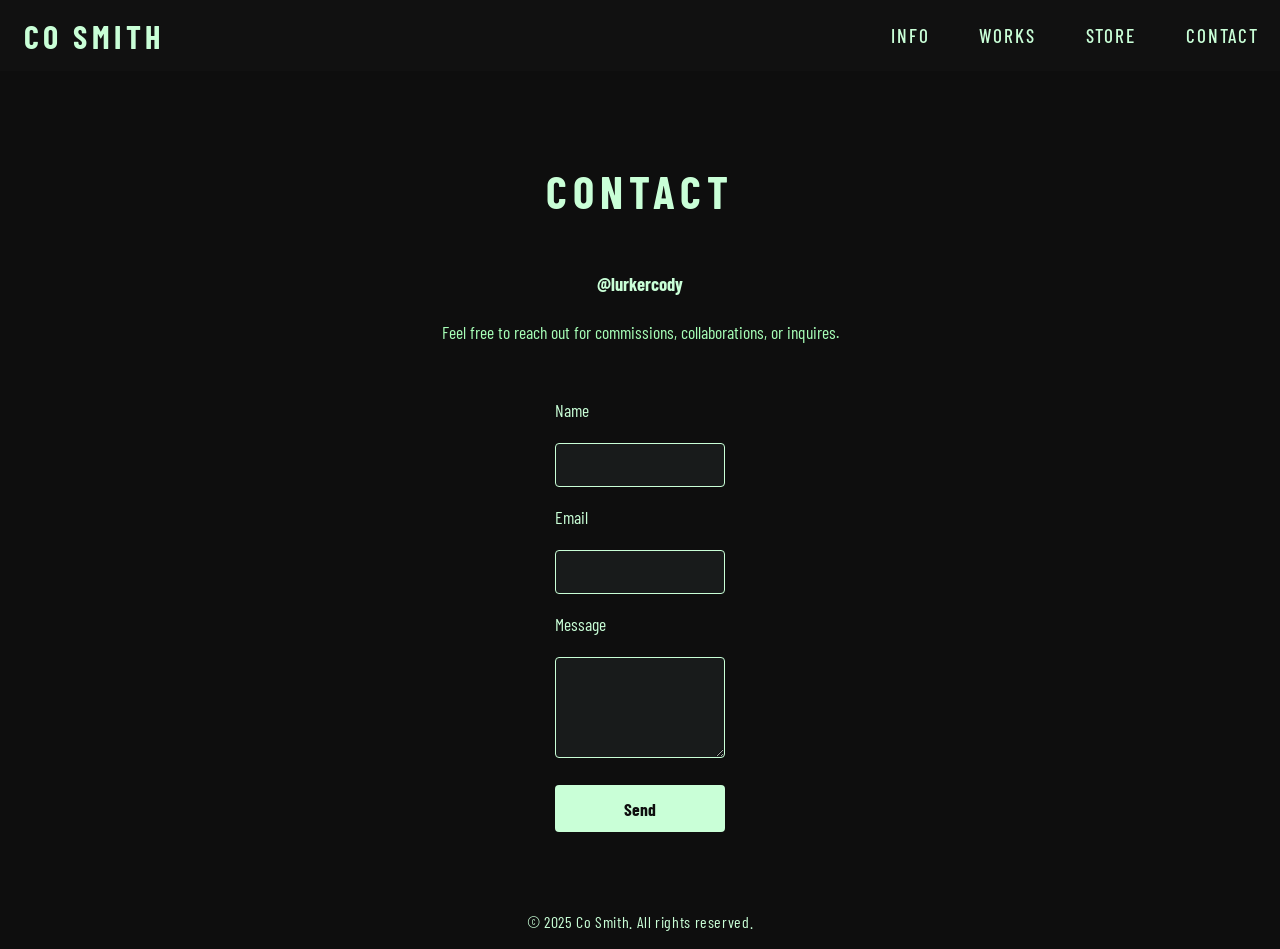
<file: contact.html>
<!DOCTYPE html>
<html lang="en">
<head>
    <!-- Google tag (gtag.js) -->
<script async src="https://www.googletagmanager.com/gtag/js?id=G-MXJER0VBCS"></script>
<script>
  window.dataLayer = window.dataLayer || [];
  function gtag(){dataLayer.push(arguments);}
  gtag('js', new Date());

  gtag('config', 'G-MXJER0VBCS');
</script>
  <meta charset="UTF-8">
  <meta name="viewport" content="width=device-width, initial-scale=1">
  <title>Contact – Co Smith</title>
  <link rel="icon" type="image/x-icon" href="images/favicon.ico">
  <link href="https://fonts.googleapis.com/css2?family=Barlow+Condensed:wght@400;700&display=swap" rel="stylesheet">
  <link rel="stylesheet" href="style.css">
  <style>
    .contact-form {
      display: flex;
      flex-direction: column;
      gap: 1.2rem;
      max-width: 400px;
      margin: 2rem auto;
      color: #c9ffd7;
    }
    .contact-form label {
      font-size: 1.1rem;
      margin-bottom: 0.2rem;
      color: #c9ffd7;
    }
    .contact-form input,
    .contact-form textarea {
      background: #181b1b;
      color: #c9ffd7;
      border: 1px solid #c9ffd7;
      border-radius: 4px;
      padding: 0.7rem;
      font-size: 1rem;
      font-family: inherit;
      width: 100%;
      box-sizing: border-box;
    }
    .contact-form textarea {
      resize: vertical;
    }
    .contact-form button {
      background: #c9ffd7;
      color: #0e0e0e;
      border: none;
      padding: 0.8rem 1.2rem;
      border-radius: 4px;
      font-size: 1.1rem;
      font-family: inherit;
      font-weight: bold;
      cursor: pointer;
      transition: background 0.2s;
      margin-top: 0.5rem;
    }
    .contact-form button:hover,
    .contact-form button:focus {
      background: #a7ffb7;
    }
    .contact-extra {
      margin: 1.2rem 0 1.6rem 0;
      text-align: center;
      display: flex;
      flex-direction: column;
      gap: 0.7rem;
    }
    .instagram-link {
      color: #c9ffd7;
      font-size: 1.16rem;
      text-decoration: none;
      display: inline-flex;
      align-items: center;
      gap: 0.5em;
      font-family: 'Barlow Condensed', Arial, sans-serif;
      font-weight: 700;
      transition: color 0.2s;
    }
    .instagram-link:hover,
    .instagram-link:focus {
      color: #a7ffb7;
    }
    .insta-icon {
      width: 1.6em;
      height: 1.6em;
      vertical-align: middle;
    }
    .contact-font-message {
      font-family: 'Barlow Condensed', Arial, sans-serif;
      font-size: 1.1rem;
      color: #a7ffb7;
      letter-spacing: 0.04em;
    }
    .contact-subtext {
      color: #a7ffb7;
      font-size: 1.1rem;
      margin-bottom: 1.5rem;
      text-align: center;
      font-family: 'Barlow Condensed', Arial, sans-serif;
    }
    @media (max-width: 600px) {
      .contact-form {
        max-width: 98vw;
        padding: 0 1vw;
      }
    }
  </style>
</head>
<body>
  <nav>
    <a class="logo" href="index.html">Co Smith</a>
    <div class="nav-links">
      <a href="info.html">Info</a>
      <a href="works.html">Works</a>
      <a href="store.html">Store</a>
      <a href="contact.html">Contact</a>
    </div>
  </nav>
  <main>
    <h1>Contact</h1>
    <div class="contact-extra">
      <a href="https://instagram.com/lurkercody" target="_blank" class="instagram-link">
        @lurkercody
      </a>
    </div>
    <div class="contact-subtext">
      Feel free to reach out for commissions, collaborations, or inquires.
    </div>
    <form id="contact-form" class="contact-form" autocomplete="off">
      <label for="name">Name</label>
      <input type="text" id="name" name="name" required>

      <label for="email">Email</label>
      <input type="email" id="email" name="email" required>

      <label for="message">Message</label>
      <textarea id="message" name="message" rows="4" required></textarea>

      <button type="submit">Send</button>
    </form>
    <div id="form-status" style="margin-top: 1rem;"></div>
    <script>
      document.getElementById("contact-form").addEventListener("submit", async function(e) {
        e.preventDefault();
        const form = e.target;
        const status = document.getElementById("form-status");
        status.textContent = "Sending...";
        const data = new FormData(form);
        try {
          const response = await fetch("https://formspree.io/f/xnnvgazr", {
            method: "POST",
            body: data,
            headers: {
              'Accept': 'application/json'
            }
          });
          if (response.ok) {
            status.textContent = "Thank-you";
            form.reset();
          } else {
            status.textContent = "There was a problem. Please try again.";
          }
        } catch (error) {
          status.textContent = "There was a problem. Please try again.";
        }
      });
    </script>
  </main>
  <footer class="copyright">
    &copy; 2025 Co Smith. All rights reserved.
  </footer>
</body>
</html>
</file>
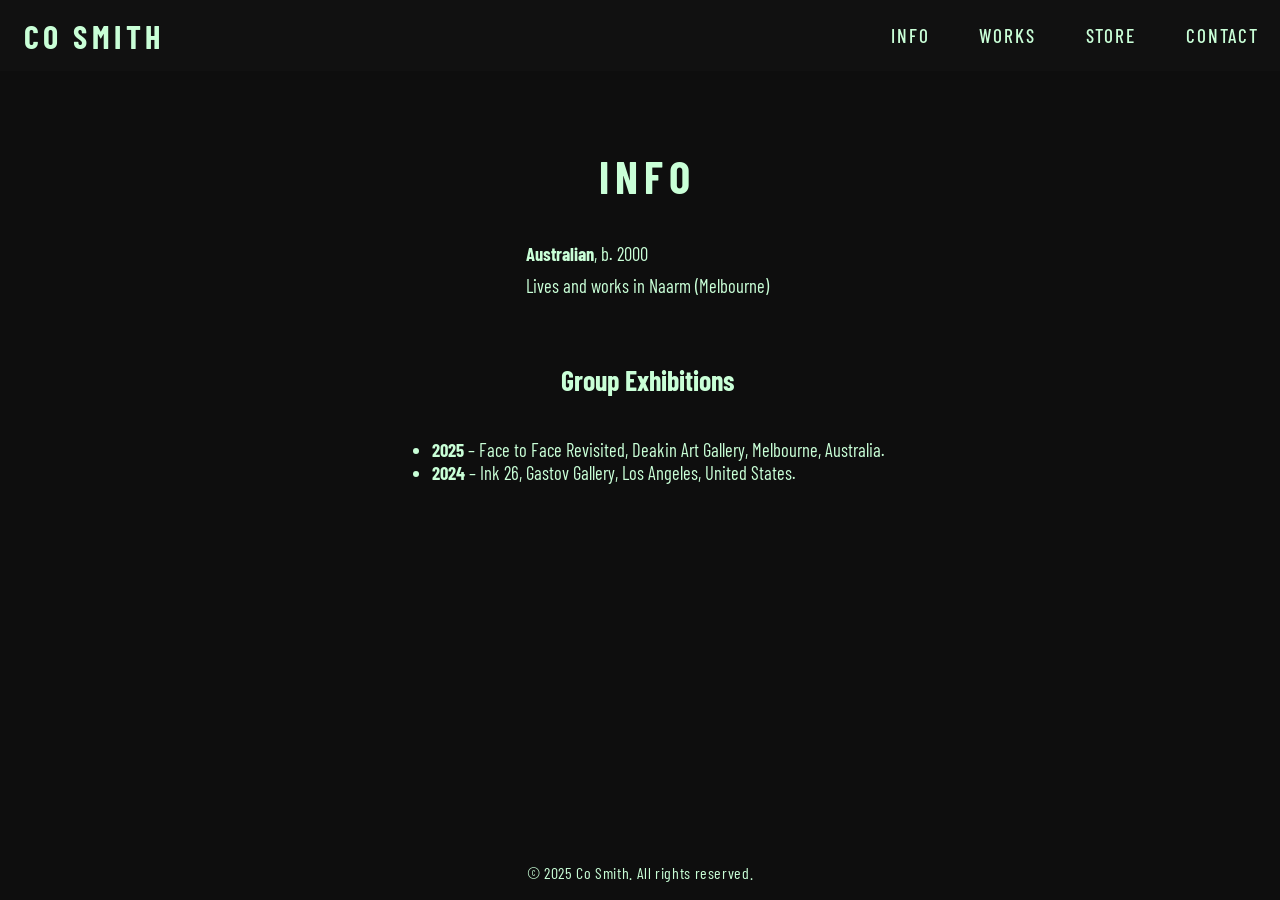
<file: info.html>
<!DOCTYPE html>
<html lang="en">
<head>
    <!-- Google tag (gtag.js) -->
<script async src="https://www.googletagmanager.com/gtag/js?id=G-MXJER0VBCS"></script>
<script>
  window.dataLayer = window.dataLayer || [];
  function gtag(){dataLayer.push(arguments);}
  gtag('js', new Date());

  gtag('config', 'G-MXJER0VBCS');
</script>
  <meta charset="UTF-8">
  <meta name="viewport" content="width=device-width, initial-scale=1">
  <title>Info – Co Smith</title>
  <link rel="icon" type="image/x-icon" href="images/favicon.ico">
  <link href="https://fonts.googleapis.com/css2?family=Barlow+Condensed:wght@400;700&display=swap" rel="stylesheet">
  <link rel="stylesheet" href="style.css">
  <style>
    main {
      max-width: 750px;
      margin: 0 auto;
      padding: 3rem 1.5rem 4rem 2.4rem;
      text-align: left;
    }
    h1, h2 {
      text-align: left;
      margin-left: 0;
    }
    ul {
      padding-left: 1.2em;
      text-align: left;
    }
    p {
      text-align: left;
    }
  </style>
</head>
<body>
  <nav>
    <a class="logo" href="index.html">Co Smith</a>
    <div class="nav-links">
      <a href="info.html">Info</a>
      <a href="works.html">Works</a>
      <a href="store.html">Store</a>
      <a href="contact.html">Contact</a>
    </div>
  </nav>
  <main>
    <h1>Info</h1>
    <p>
      <strong>Australian</strong>, b. 2000<br>
      Lives and works in Naarm (Melbourne)
    </p>
    
    <h2>Group Exhibitions</h2>
    <ul>
      <li><strong>2025</strong> – Face to Face Revisited, Deakin Art Gallery, Melbourne, Australia.</li>
      <li><strong>2024</strong> – Ink 26, Gastov Gallery, Los Angeles, United States.</li>
    </ul>
  </main>
  <footer class="copyright">
    &copy; 2025 Co Smith. All rights reserved.
  </footer>
</body>
</html>
</file>
<file: style.css>
html, body {
  max-width: 100vw;
  overflow-x: hidden;
}

body {
  margin: 0;
  padding: 0;
  background: #0e0e0e;
  color: #c9ffd7; /* Pale green */
  font-family: 'Barlow Condensed', Arial, sans-serif;
  min-height: 100vh;
  font-size: 1.16rem;
  opacity: 0;
  animation: fadeIn 1.1s cubic-bezier(.39,.58,.57,1) forwards;
  display: flex;
  flex-direction: column;
  word-break: break-word;
}

nav {
  width: 100%;
  display: flex;
  justify-content: space-between;
  align-items: center;
  padding: 2.3rem 5vw 1.8rem 5vw;
  background: transparent;
  position: relative;
  box-sizing: border-box;
}

.logo {
  font-size: 2.1rem;
  font-weight: 400;
  letter-spacing: 0.14em;
  color: #c9ffd7; /* Pale green */
  text-transform: uppercase;
  text-decoration: none;
  display: inline-block;
}
.logo:visited,
.logo:active,
.logo:hover,
.logo:focus {
  color: #c9ffd7;
  text-decoration: none;
}

.nav-links {
  display: flex;
  gap: 2.3rem;
  flex-wrap: wrap;
}
.nav-links a {
  color: #c9ffd7; /* Pale green */
  text-decoration: none;
  font-weight: 500;
  font-size: 1.3rem;
  letter-spacing: 0.1em;
  text-transform: uppercase;
  opacity: 1;
  transition: none;
  position: relative;
  padding-bottom: 3px;
  white-space: nowrap;
}
.nav-links a:hover,
.nav-links a:focus {
  color: #c9ffd7;
  opacity: 1;
}

main {
  display: flex;
  flex-direction: column;
  align-items: center;
  margin-top: 7vh;
}

/* HERO IMAGE SECTION */
.centerpiece {
  display: flex;
  justify-content: center;
  align-items: center;
  width: 100vw;
  height: 80vh;
  background: none;
  margin-top: 0;
  padding: 0;
  overflow: hidden;
}

.centerpiece img,
.main-image {
  display: block;
  width: 80vw;
  max-width: 1200px;
  height: 100%;
  object-fit: contain;
  border-radius: 0;
  margin: 0 auto;
  opacity: 0;
  transition: opacity 2s ease;
  background: #0e0e0e;
}

.main-image.fade-in {
  opacity: 1;
}

h1 {
  font-size: 2.8rem;
  font-weight: 700;
  letter-spacing: 0.13em;
  margin-bottom: 2.2rem;
  text-align: center;
  text-transform: uppercase;
  color: #c9ffd7; /* Pale green */
}
p {
  color: #c9ffd7; /* Pale green */
  max-width: 600px;
  margin: 0 auto 2.4rem auto;
  text-align: center;
  line-height: 1.7;
}

.copyright {
  width: 100%;
  text-align: center;
  padding: 2rem 0 1.1rem 0;
  color: #c9ffd7; /* Pale green */
  font-size: 1rem;
  letter-spacing: 0.04em;
  background: transparent;
  font-family: 'Barlow Condensed', Arial, sans-serif;
  margin-top: auto;
}

/* Fade-in animation for body */
@keyframes fadeIn {
  to { opacity: 1; }
}

/* Responsive tweaks */
@media (max-width: 900px) {
  .centerpiece img,
  .main-image {
    width: 96vw;
    max-width: 96vw;
  }
}
@media (max-width: 700px) {
  nav {
    flex-direction: column;
    align-items: flex-start;
    gap: 1.2rem;
    padding: 1.4rem 3vw;
  }
  .nav-links {
    gap: 1.2rem;
  }
  .logo {
    font-size: 1.3rem;
  }
  h1 {
    font-size: 1.5rem;
  }
  .centerpiece {
    height: 40vh;
  }
  .centerpiece img,
  .main-image {
    width: 98vw;
    max-width: 98vw;
    height: 100%;
  }
}
/* NAV STYLES */
nav {
  background: #111;
  padding: 1rem 0.5rem;
  font-family: 'Barlow Condensed', Arial, sans-serif;
  display: flex;
  justify-content: space-between;
  align-items: center;
}
.logo {
  font-size: 2rem;
  color: #c9ffd7;
  text-decoration: none;
  font-weight: bold;
  margin-left: 1rem;
}
.nav-links {
  display: flex;
  gap: 1.5rem;
  align-items: center;
}
.nav-links a, .dropbtn {
  color: #c9ffd7;
  text-decoration: none;
  font-size: 1.2rem;
  padding: 0.5rem 0.8rem;
  border-radius: 6px;
  transition: background 0.2s;
  background: none;
  border: none;
  font-family: inherit;
  cursor: pointer;
}
.nav-links a:hover, .dropbtn:hover, .dropbtn.active {
  background: #a7ffb7;
  color: #111;
}
/* Dropdown Styles */
.dropdown {
  position: relative;
  display: inline-block;
}
.dropdown-content {
  display: none;
  position: absolute;
  left: 0;
  top: 110%;
  background-color: #181b1b;
  min-width: 170px;
  box-shadow: 0px 8px 16px rgba(0,0,0,0.10);
  border-radius: 0 0 8px 8px;
  z-index: 10;
  overflow: hidden;
}
.dropdown-content a {
  color: #c9ffd7;
  padding: 12px 16px;
  text-decoration: none;
  display: block;
  white-space: nowrap;
  transition: background 0.2s, color 0.2s;
}
.dropdown-content a:hover {
  background-color: #a7ffb7;
  color: #0e0e0e;
}
/* Show dropdown on hover (desktop) */
@media (hover: hover) and (pointer: fine) {
  .dropdown:hover .dropdown-content {
    display: block;
  }
}
/* Show dropdown on tap/click (mobile) */
.dropdown.open .dropdown-content {
  display: block;
}
/* Responsive nav tweaks */
@media (max-width: 700px) {
  nav {
    flex-direction: column;
    align-items: stretch;
    padding: 0.8rem 0.5rem;
  }
  .nav-links {
    gap: 0.5rem;
    flex-direction: column;
    align-items: flex-start;
    margin-left: 1rem;
  }
  .dropdown-content {
    position: static;
    min-width: 100%;
    box-shadow: none;
  }
}
/* GALLERY styles */
.works-options {
  display: flex;
  justify-content: center;
  gap: 2rem;
  margin: 2.5rem 0 2.5rem 0;
  flex-wrap: wrap;
}
.works-option {
  text-align: center;
  text-decoration: none;
  color: #c9ffd7;
  font-family: 'Barlow Condensed', Arial, sans-serif;
  font-size: 1.3rem;
  transition: transform 0.2s, color 0.2s;
  border-radius: 10px;
  overflow: hidden;
  background: #181b1b;
  box-shadow: 0 2px 8px rgba(0,0,0,0.08);
  width: 260px;
}
.works-option:hover {
  color: #0e0e0e;
  background: #a7ffb7;
  transform: scale(1.04);
}
.works-option img {
  width: 100%;
  height: 160px;
  object-fit: cover;
  border-radius: 10px 10px 0 0;
  box-shadow: 0 2px 8px rgba(0,0,0,0.10);
}
.works-option-label {
  padding: 1rem 0.5rem;
  background: #222;
  border-radius: 0 0 10px 10px;
  font-weight: bold;
  font-size: 1.13rem;
}
.works-section-title {
  margin-top: 3.5rem;
  margin-bottom: 1.2rem;
  color: #a7ffb7;
  font-size: 1.26rem;
  font-family: 'Barlow Condensed', Arial, sans-serif;
  letter-spacing: 0.03em;
  text-align: center;
}
.works-gallery {
  display: grid;
  grid-template-columns: repeat(auto-fit, minmax(210px, 1fr));
  gap: 1.5rem;
  margin: 2rem auto 2.5rem auto;
  max-width: 1000px;
  padding: 0 1rem;
}
.gallery-item {
  text-align: center;
  cursor: pointer;
  transition: transform 0.2s;
  text-decoration: none;
  color: #c9ffd7;
  font-family: 'Barlow Condensed', Arial, sans-serif;
}
.gallery-item:hover {
  transform: scale(1.04);
  color: #0e0e0e;
}
.gallery-item img {
  width: 100%;
  height: 180px;
  object-fit: cover;
  border-radius: 10px;
  box-shadow: 0 2px 8px rgba(0,0,0,0.15);
  margin-bottom: 0.8rem;
}
.gallery-item-title {
  font-size: 1.1rem;
  margin-bottom: 0.3rem;
}
@media (max-width: 700px){
  .works-options {
    flex-direction: column;
    align-items: center;
    gap: 1.5rem;
  }
  .works-option {
    width: 98vw;
    max-width: 340px;
  }
  .works-option img {
    height: 120px;
  }
  .works-gallery {
    grid-template-columns: 1fr;
  }
  .gallery-item img {
    height: 130px;
  }
}
.nav-links a,
.dropbtn {
  color: #c9ffd7;
  background: none;
  border: none;
  text-decoration: none;
  font-family: inherit;
  font-size: 1.2rem;
  cursor: pointer;
  transition: none;
}

.nav-links a:hover,
.nav-links a:focus,
.dropbtn:hover,
.dropbtn:focus,
.dropbtn.active {
  color: #c9ffd7 !important;
  background: none !important;
  text-decoration: none !important;
  outline: none !important;
  box-shadow: none !important;
  border: none !important;
  opacity: 1 !important;
}
.works-grid {
  display: grid;
  grid-template-columns: 1fr !important;
  max-width: 180px;
  width: 100%;
  margin: 0 auto 1.5rem auto;
  gap: 0.4rem 0;
  justify-items: center;
}
.works-grid .grid-item {
  text-align: center;
  justify-self: center;
  width: 100%;
  padding-left: 0;
  font-size: 0.85rem;
  line-height: 1.2;
}

/* Only align info page text to the left */
.info-main,
.info-main h1,
.info-main h2,
.info-main p,
.info-main ul,
.info-main ol,
.info-main li {
  text-align: left;
  align-items: flex-start;
  justify-content: flex-start;
  margin-left: 0;
}
.info-main {
  max-width: 700px;
  margin-left: 2.5vw;
  margin-right: auto;
  padding-top: 3rem;
  padding-bottom: 4rem;
}
</file>
